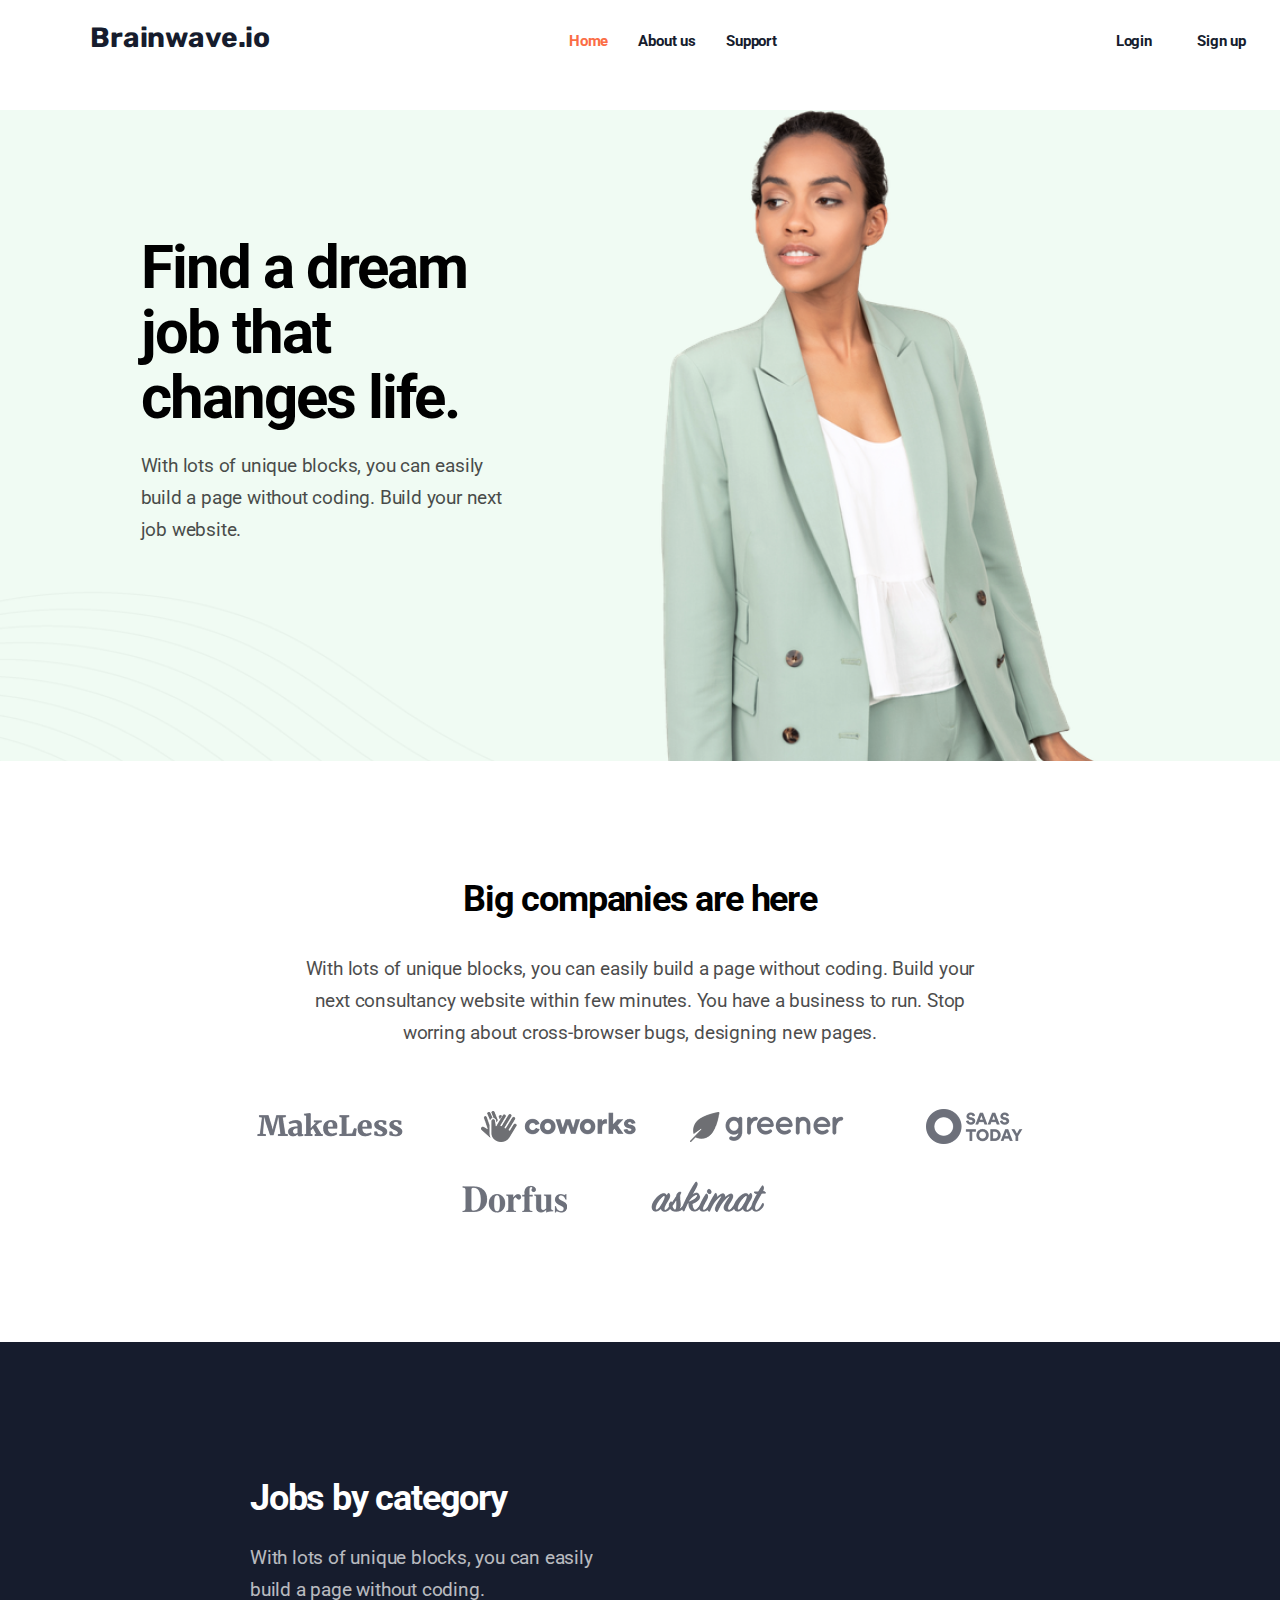
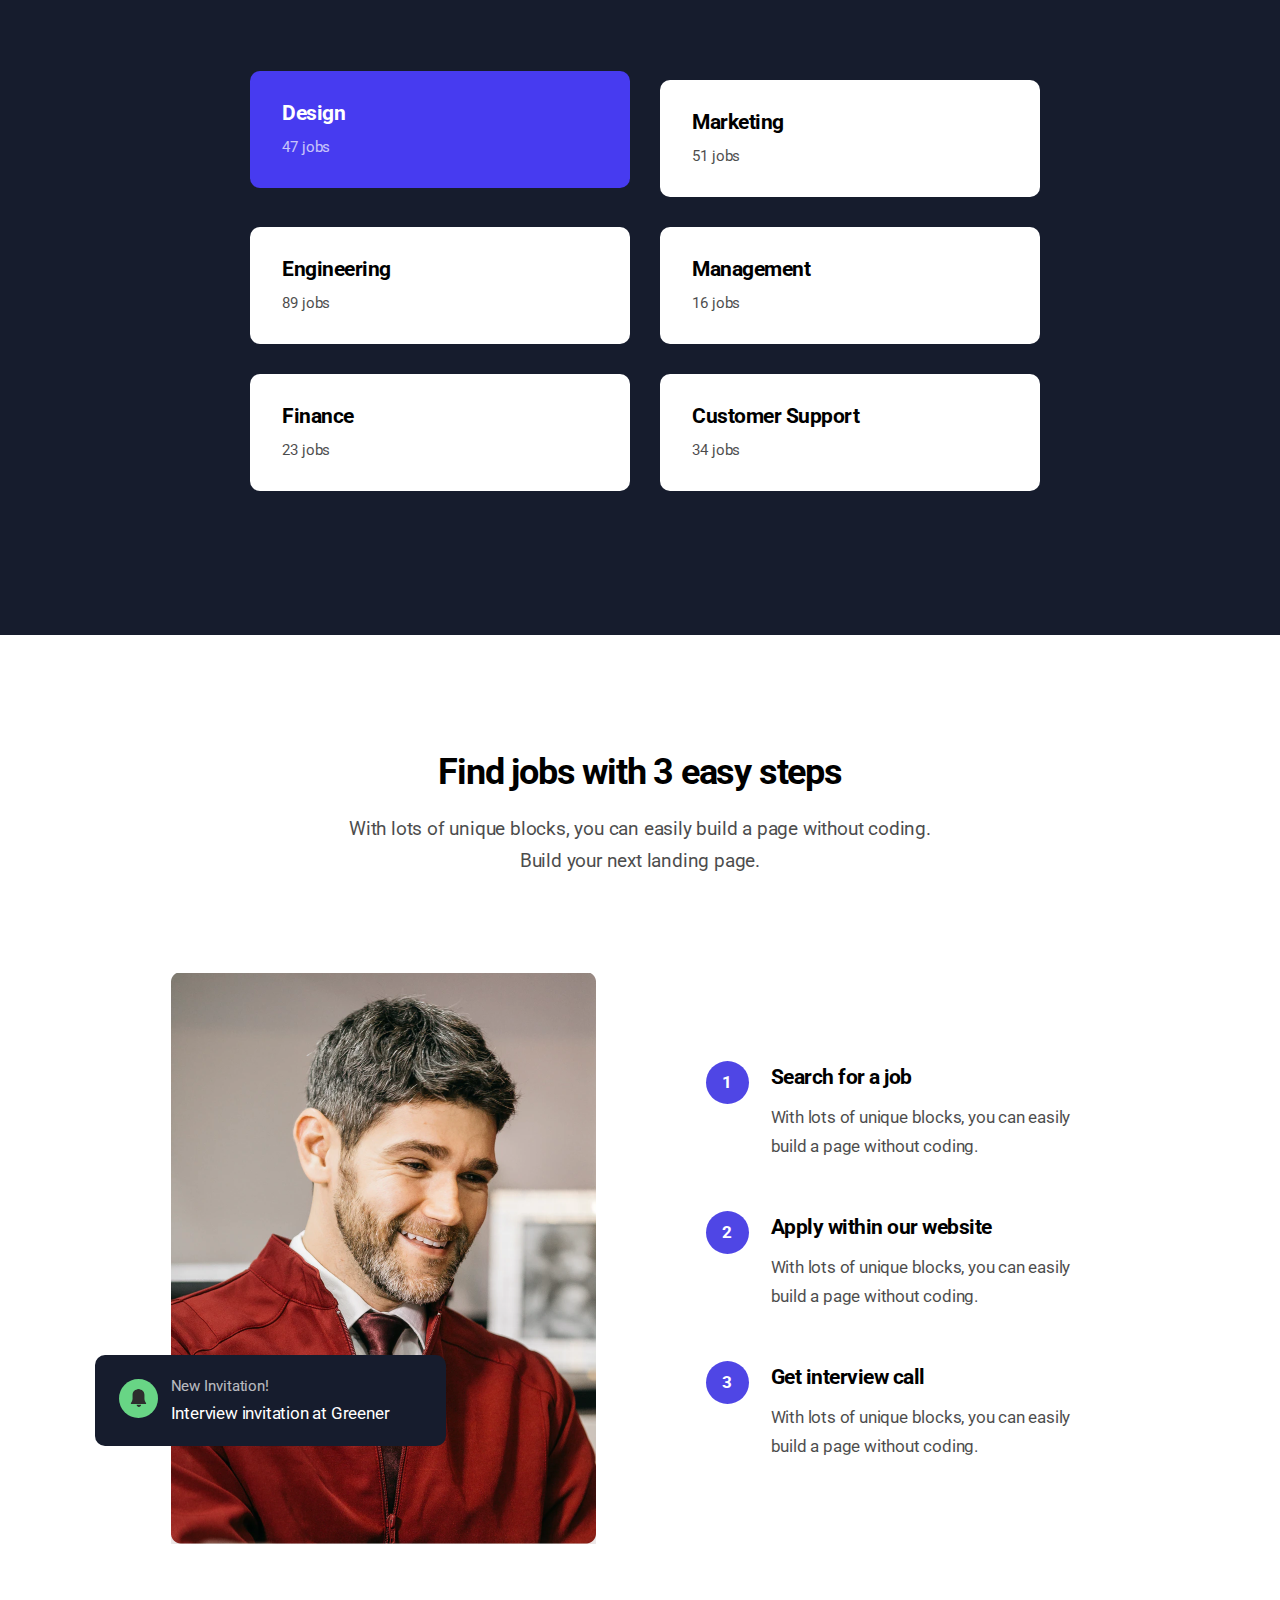
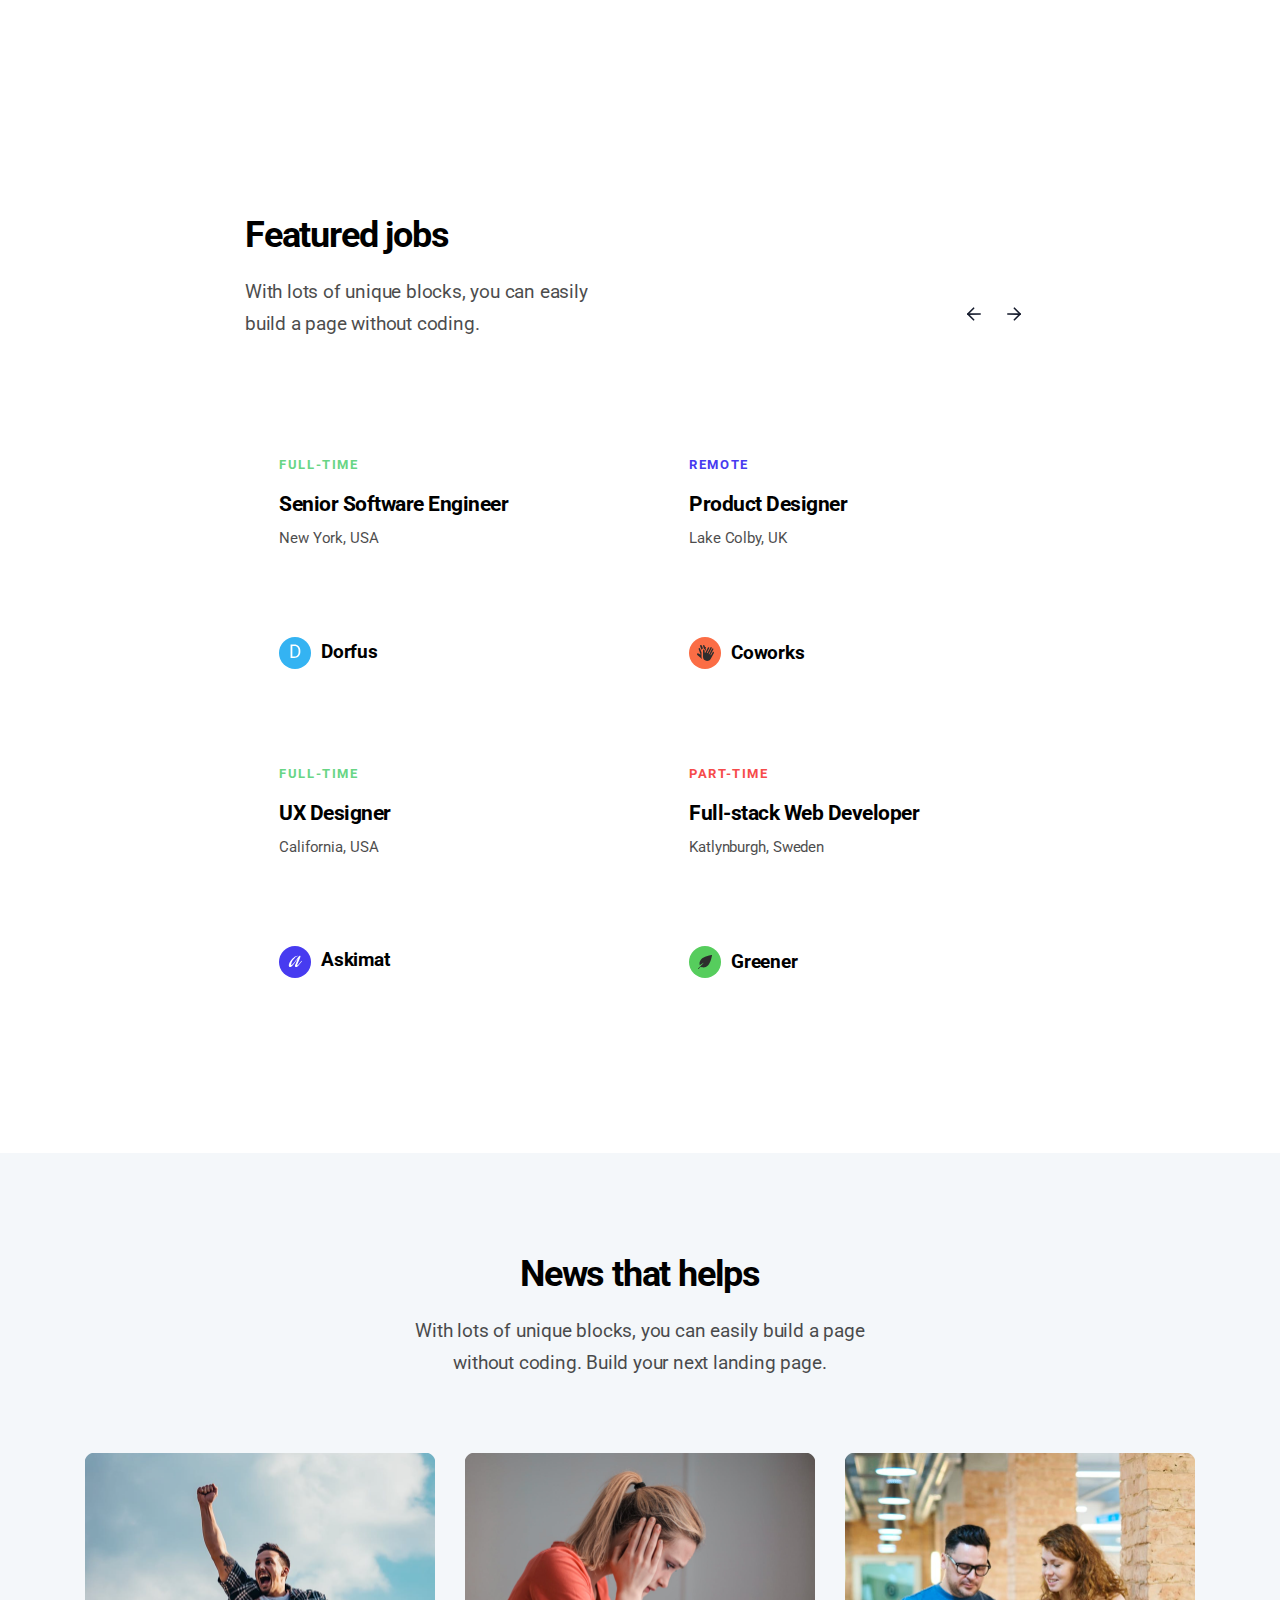
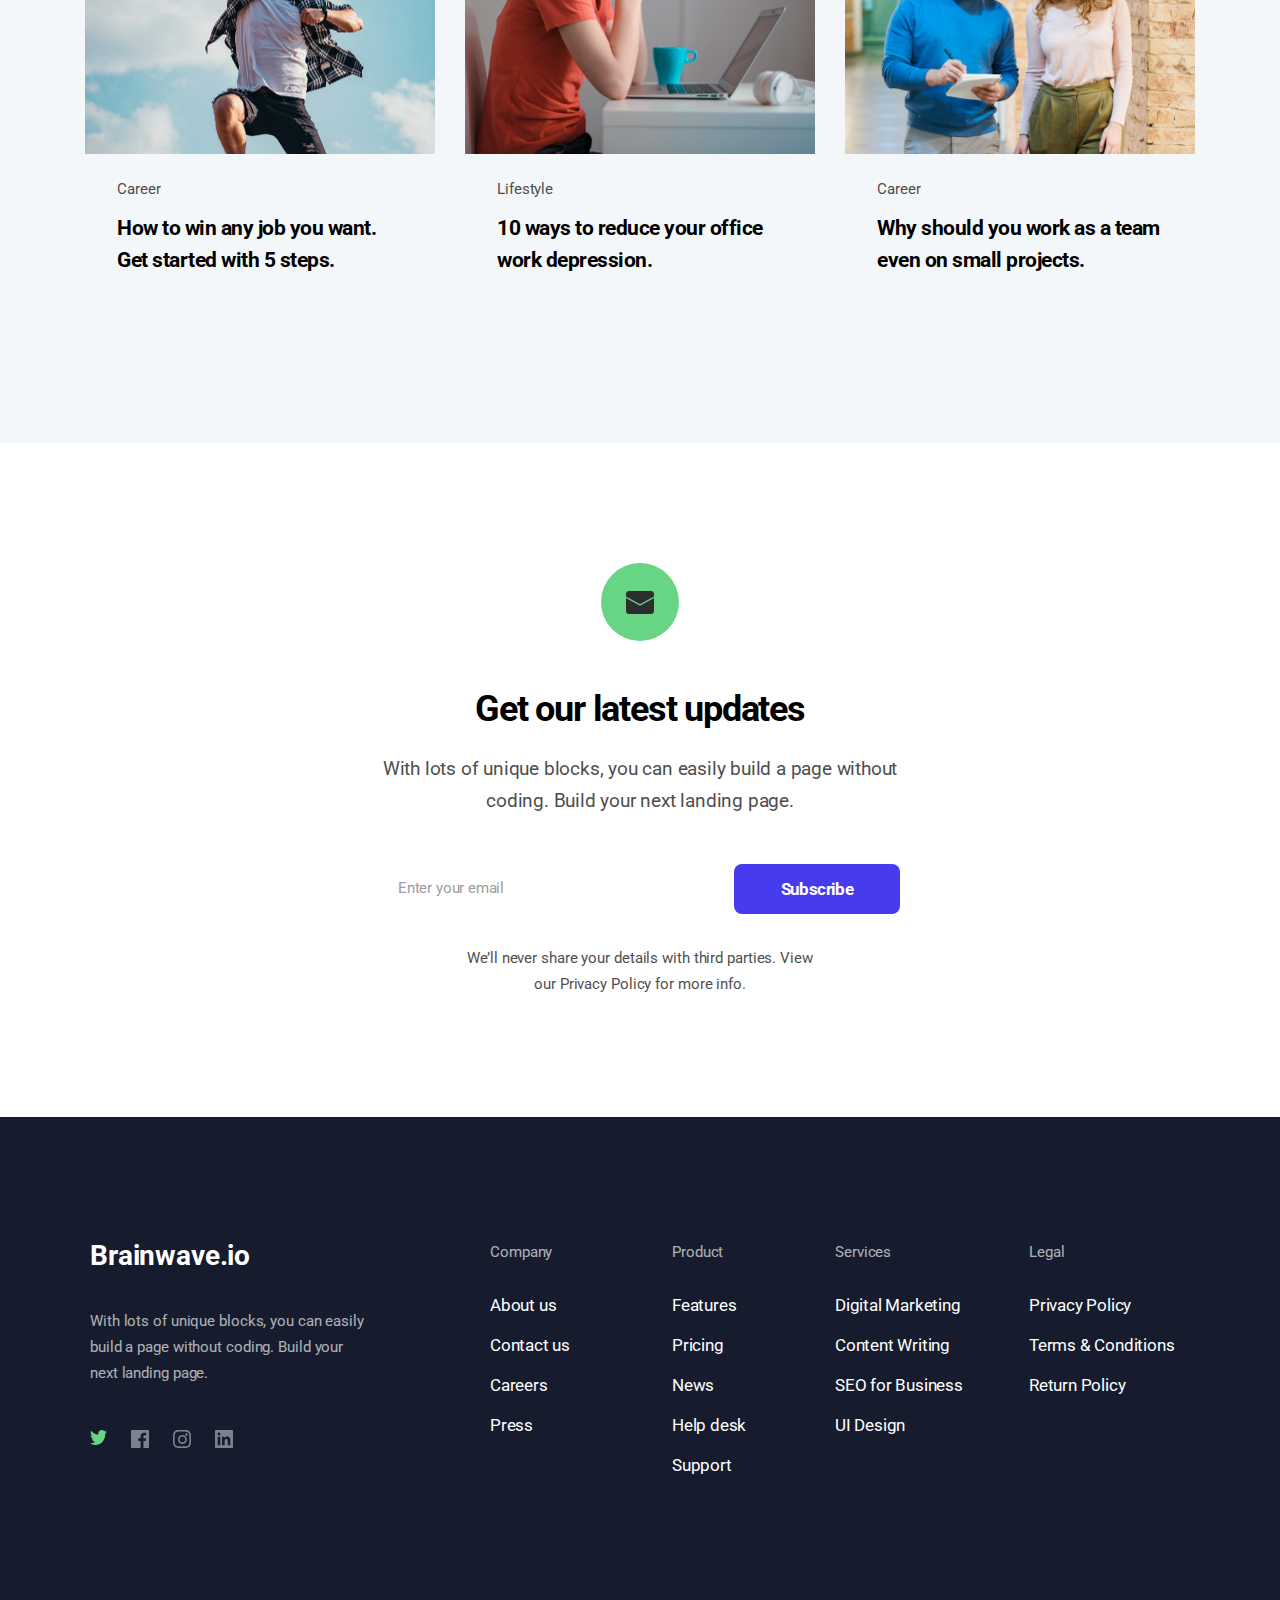
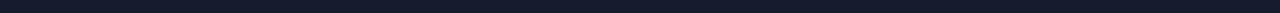
<file: index.html>
<!DOCTYPE html>
<html lang="en">

<head>
    <meta charset="UTF-8">
    <meta name="viewport" content="width=device-width, initial-scale=1.0">
    <title>Brainwave.io</title>
    <link
        href="https://fonts.googleapis.com/css2?family=Inter:ital,opsz,wght@0,14..32,100..900;1,14..32,100..900&family=Open+Sans:ital,wght@0,300..800;1,300..800&family=Outfit:wght@100..900&family=Plus+Jakarta+Sans:ital,wght@0,200..800;1,200..800&family=Roboto:ital,wght@0,100..900;1,100..900&family=Rubik:ital,wght@0,300..900;1,300..900&display=swap"
        rel="stylesheet">
    <link rel="stylesheet" href="./Assets/styles/style.css">
</head>

<body>
    <div class="main-container">
        <nav class="navbar">
            <p class="logo">Brainwave.io</p>
            <ul>
                <li><a class="color-orange" href="./index.html">Home</a></li>
                <li><a href="./Assets/pages/about.html">About us</a></li>
                <li><a href="./Assets/pages/support.html">Support</a></li>
            </ul>
            <div class="nav-buttons">
                <button class="nav-btn"><a href="./Assets/pages/login.html">Login</a></button>
                <button class="nav-btn"><a href="./Assets/pages/signup.html">Sign up</a></button>
            </div>
        </nav>
        <header class="header">
            <div class="header-content">
                <div class="header-text">
                    <h1>Find a dream job that changes life.</h1>
                    <p>With lots of unique blocks, you can easily build a page without coding. Build your next job
                        website.
                    </p>
                </div>

                <div>
                    <img src="./Assets/images/office-worker.png" alt="">
                </div>
            </div>
        </header>

        <div class="companies">
            <h2>Big companies are here</h2>
            <p>With lots of unique blocks, you can easily build a page without coding. Build your next consultancy
                website
                within few minutes. You have a business to run. Stop worring about cross-browser bugs, designing new
                pages.</p>
            <div>
                <img src="./Assets/images/Logos.png" alt="">
            </div>
        </div>

        <section class="job-categories">
            <div class="job-categories-content">
                <h2 class="h2">Jobs by category</h2>
                <p class="p job-categories-text">With lots of unique blocks, you can easily build a page without coding.
                </p>
                <div class="job-categories-list">
                    <div>
                        <h3>Design</h3>
                        <p>47 jobs</p>
                    </div>
                    <div>
                        <h3>Marketing</h3>
                        <p>51 jobs</p>
                    </div>
                    <div>
                        <h3>Engineering</h3>
                        <p>89 jobs</p>
                    </div>
                    <div>
                        <h3>Management</h3>
                        <p>16 jobs</p>
                    </div>
                    <div>
                        <h3>Finance</h3>
                        <p>23 jobs</p>
                    </div>
                    <div>
                        <h3>Customer Support</h3>
                        <p>34 jobs</p>
                    </div>
                </div>
            </div>
        </section>

        <section class="find-jobs">
            <div class="find-jobs-text">
                <h2 class="h2">Find jobs with 3 easy steps</h2>
                <p class="p">With lots of unique blocks, you can easily build a page without coding. Build your next
                    landing page.
                </p>
            </div>

            <div class="find-jobs-steps">
                <div>
                    <img src="./Assets/images/happy-man.png" alt="">

                    <div class="new-invitation">
                        <div>
                            <img src="./Assets/icons/bell-53.svg" alt="">
                        </div>
                        <div>
                            <p>New Invitation!</p>
                            <p class="p2">Interview invitation at Greener</p>
                        </div>
                    </div>
                </div>

                <ul class="find-jobs-lists">
                    <li>
                        <h3>Search for a job</h3>
                        <p>With lots of unique blocks, you can easily build a page without coding. </p>
                    </li>
                    <li>
                        <h3>Apply within our website</h3>
                        <p>With lots of unique blocks, you can easily build a page without coding. </p>
                    </li>
                    <li>
                        <h3>Get interview call</h3>
                        <p>With lots of unique blocks, you can easily build a page without coding. </p>
                    </li>
                </ul>
            </div>
        </section>

        <section class="featured-jobs">
            <div class="featured-jobs-header">
                <div>
                    <h2 class="h2">Featured jobs</h2>
                    <p class="p">With lots of unique blocks, you can easily build a page without coding.</p>
                </div>
                <div>
                    <img src="./Assets/icons/tail-left.svg" alt=""><img src="./Assets/icons/tail-right.svg" alt="">
                </div>
            </div>

            <div class="featured-jobs-list">
                <div class="featured-job-item">
                    <div>
                        <p class="fji-header">FULL-TIME</p>
                        <P class="fji-title">Senior Software Engineer</p>
                        <p class="fji-location">New York, USA</p>
                    </div>
                    <div class="fji-company">
                        <img src="./Assets/icons/Logo (1).svg" alt="">
                        <p>Dorfus</p>
                    </div>
                </div>
                <div class="featured-job-item">
                    <div>
                        <p class="fji-header purple">REMOTE</p>
                        <p class="fji-title">Product Designer</p>
                        <p class="fji-location">Lake Colby, UK</p>
                    </div>
                    <div class="fji-company">
                        <img src="./Assets/icons/Logo (2).svg" alt="">
                        <p>Coworks</p>
                    </div>
                </div>
                <div class="featured-job-item">
                    <div>
                        <p class="fji-header">FULL-TIME</p>
                        <p class="fji-title">UX Designer</p>
                        <p class="fji-location">California, USA</p>
                    </div>
                    <div class="fji-company">
                        <img src="./Assets/icons/Logo (3).svg" alt="">
                        <p>Askimat</p>
                    </div>
                </div>
                <div class="featured-job-item">
                    <div>
                        <p class="fji-header red">PART-TIME</p>
                        <p class="fji-title">Full-stack Web Developer</p>
                        <p class="fji-location">Katlynburgh, Sweden</p>
                    </div>
                    <div class="fji-company">
                        <img src="./Assets/icons/Logo (4).svg" alt="">
                        <p>Greener</p>
                    </div>
                </div>
            </div>
        </section>

        <section class="news">
            <div class="news-header">
                <h2 class="h2">News that helps</h2>
                <p class="p">With lots of unique blocks, you can easily build a page without coding. Build your next
                    landing page.
                </p>
            </div>
            <div class="news-content">
                <div class="news-item">
                    <img src="./Assets/images/image-card-1.png" alt="">
                    <p>Career</p>
                    <h3>How to win any job you want. Get started with 5 steps.</h3>
                </div>
                <div class="news-item">
                    <img src="./Assets/images/image-card-2.png" alt="">
                    <p>Lifestyle</p>
                    <h3>10 ways to reduce your office work depression.</h3>
                </div>
                <div class="news-item">
                    <img src="./Assets/images/image-card-3.png" alt="">
                    <p>Career</p>
                    <h3>Why should you work as a team even on small projects.</h3>
                </div>
            </div>
        </section>

        <section class="subscribe">
            <img src="./Assets/icons/letter.svg" alt="">
            <h2 class="h2">Get our latest updates</h2>
            <p class="p">With lots of unique blocks, you can easily build a page without coding. Build your next landing
                page.</p>
            <form class="subscribe-form">
                <div class="subscribe-input">
                    <input type="email" placeholder="Enter your email">
                    <button type="submit">Subscribe</button>
                </div>
                <p>We’ll never share your details with third parties.
                    View our Privacy Policy for more info.</p>
            </form>
        </section>

        <div class="background-color">
            <footer class="footer">
                <div class="footer-content1">
                    <p class="footer-company">Brainwave.io</p>
                    <p class="footer-text">With lots of unique blocks, you can easily build a page without coding. Build
                        your next landing page.
                    </p>
                    <ul>
                        <li><a href="#"><img src="./Assets/icons/icon-x.svg" alt=""></a></li>
                        <li><a href="#"><img src="./Assets/icons/icon-fb.svg" alt=""></a></li>
                        <li><a href="#"><img src="./Assets/icons/icon-ig.svg" alt=""></a></li>
                        <li><a href="#"><img src="./Assets/icons/icon-ln.svg" alt=""></a></li>
                    </ul>
                </div>

                <div class="footer-content2">
                    <h4>Company</h4>
                    <li><a href="#">About us</a></li>
                    <li><a href="#">Contact us</a></li>
                    <li><a href="#">Careers</a></li>
                    <li><a href="#">Press</a></li>
                </div>
                <div class="footer-content3">
                    <h4>Product</h4>
                    <ul>
                        <li><a href="#">Features</a></li>
                        <li><a href="#">Pricing</a></li>
                        <li><a href="#">News</a></li>
                        <li><a href="#">Help desk</a></li>
                        <li><a href="#">Support</a></li>
                    </ul>
                </div>
                <div class="footer-content4">
                    <h4>Services</h4>
                    <ul>
                        <li><a href="#">Digital Marketing</a></li>
                        <li><a href="#">Content Writing</a></li>
                        <li><a href="#">SEO for Business</a></li>
                        <li><a href="#">UI Design</a></li>
                    </ul>
                </div>
                <div class="footer-content5">
                    <h4>Legal</h4>
                    <ul>
                        <li><a href="#">Privacy Policy</a></li>
                        <li><a href="#">Terms & Conditions</a></li>
                        <li><a href="#">Return Policy</a></li>
                    </ul>
            </footer>
        </div>
    </div>
</body>

</html>
</file>
<file: Assets/styles/style.css>
* {
    padding: 0;
    margin: 0;
    box-sizing: border-box;
    list-style: none;
    text-decoration: none;
    color: inherit;
    font-family: "Roboto", sans-serif;
}

.h2 {
    font-weight: 700;
    font-size: 36px;
    line-height: 48px;
    letter-spacing: -1.2px;
}

.p {
    font-weight: 400;
    font-size: 19px;
    line-height: 32px;
    letter-spacing: -0.2px;
    opacity: 70%;
}

.main-container {
    max-width: 1600px;
    margin: auto;
    overflow: hidden;
    /* background-color: #F4F7FA; */
}





/* --------------------HOME--------------------------- */

.background-color2 {
    background-color: #F0FBF3;
    overflow: hidden;
}

.navbar {
    color: #161C2D;
    height: 33px;
    display: flex;
    justify-content: space-between;
    align-items: center;
    max-width: 1232px;
    padding-left: 66px;
    padding-right: 10px;
    margin: auto;
    margin-top: 21px;
}

.navbar ul {
    display: flex;
    gap: 30px;
    margin-top: 7px;
    padding-right: 40px;
}

.navbar ul li {
    font-weight: 700;
    font-size: 15px;
    line-height: 26px;
    letter-spacing: -0.01em;
}

.color-orange {
    color: #FB6D45;
}

.nav-buttons {
    display: flex;
    gap: 45px;
    align-items: center;
    margin-top: 7px;
}

.nav-btn {
    font-weight: 700;
    font-size: 15px;
    line-height: 26px;
    letter-spacing: -0.01em;
    background-color: inherit;
    border: none;
}

.logo {
    color: #161C2D;
    font-weight: 700;
    font-size: 28px;
    line-height: 100%;
    letter-spacing: -0.16px;
    font-family: rubik, sans-serif;
}





/* -----------------HEADER-------------------- */

.header-content {
    display: flex;
    align-items: center;
    justify-content: center;
    margin-top: 56px;
    background-image: url(../images/wave\ 1.png);
    background-color: #F0FBF3;
}

.header-text {
    max-width: 518px;
    min-height: 402px;
}

.header-content h1 {
    font-weight: 700;
    font-size: 60px;
    line-height: 65px;
    letter-spacing: -2px;
    padding-right: 150px;
}

.header-content p {
    font-weight: 400;
    font-size: 19px;
    line-height: 32px;
    letter-spacing: -0.2px;
    margin-top: 20px;
    padding-right: 150px;
    opacity: 70%;
}

.header img {
    width: 100%;
    height: 100%;
    display: block;
}





/* ----------------------COMPANIES---------------------- */

.companies {
    text-align: center;
    max-width: 766px;
    min-height: 338px;
    margin: 114px auto 125px auto;
}

.companies h2 {
    font-weight: 700;
    font-size: 36px;
    line-height: 48px;
    letter-spacing: -1.2px;
    margin-bottom: 30px;
}

.companies p {
    font-weight: 400;
    font-size: 19px;
    line-height: 32px;
    letter-spacing: -0.2px;
    margin-bottom: 60px;
    margin-inline: 40px;
    opacity: 70%;
}





/* ----------------------JOB CATEGORIES---------------------- */

.job-categories {
    background-color: #161C2D;
    min-height: 746px;
    overflow: hidden;
}

.job-categories-content {
    max-width: 1110px;
    min-height: 470px;
    margin: 132px 240px 144px 250px;
}

.job-categories-content h2 {
    margin-bottom: 20px;
    color: #FFFFFF;
}

.job-categories-text {
    margin-bottom: 74px;
    width: 388px;
    color: #FFFFFF;
}

.job-categories-list {
    display: flex;
    flex-wrap: wrap;
    gap: 30px;
}

.job-categories-list div {
    background-color: #FFFFFF;
    height: 117px;
    width: 260px;
    flex-grow: 1;
    border-radius: 10px;
}

.job-categories-list div:first-child {
    background-color: #473BF0;
    color: #FFFFFF;
    position: relative;
    top: -9px;
}

.job-categories-list h3 {
    font-weight: 700;
    font-size: 21px;
    line-height: 32px;
    letter-spacing: -0.5px;
    margin-top: 26px;
    margin-left: 32px;
}

.job-categories-list p {
    font-weight: 400;
    font-size: 15px;
    line-height: 26px;
    letter-spacing: -0.1px;
    margin-top: 5px;
    margin-left: 32px;
    opacity: 70%;
}






/* ----------------------FIND JOBS---------------------- */

.find-jobs {
    margin-top: 113px;
}

.find-jobs h2 {
    margin-bottom: 17px;
}

.find-jobs-text {
    text-align: center;
    max-width: 589px;
    margin: 0 auto 96px auto;
}

.find-jobs-steps {
    display: flex;
    justify-content: center;
    align-items: center;
    gap: 110px;
    padding-bottom: 65px;
}

.find-jobs-steps img {
    max-width: 425px;
    height: auto;
}

.new-invitation {
    display: flex;
    background-color: #161C2D;
    align-items: center;
    min-height: 91px;
    width: 351px;
    color: #FFFFFF;
    border-radius: 10px;
    position: relative;
    top: -193px;
    left: -76px;
}

.new-invitation img {
    background-color: #68D585;
    width: 39px;
    height: 39px;
    border-radius: 50%;
    margin-right: 13px;
    margin-left: 24px;
    padding: 10px;
}

.new-invitation p {
    font-weight: 400;
    font-size: 15px;
    line-height: 26px;
    letter-spacing: -0.1px;
    opacity: 70%;
}

.new-invitation .p2 {
    font-weight: 400;
    font-size: 17px;
    line-height: 29px;
    letter-spacing: -0.2px;
    opacity: 100%;
}

.find-jobs-lists {
    counter-reset: step-counter;
    list-style: none;
    position: relative;
    top: -45px;
}

.find-jobs-lists li {
    counter-increment: step-counter;
    margin-bottom: 50px;
    position: relative;
    padding-left: 65px;
    max-width: 404px;
    padding-right: 15px;
}

.find-jobs-lists li::before {
    content: counter(step-counter);
    position: absolute;
    left: 0;
    top: 0;
    width: 43px;
    height: 43px;
    background-color: #4f46e5;
    color: #ffffff;
    border-radius: 50%;
    text-align: center;
    line-height: 43px;
    font-weight: 700;
    font-size: 17px;
}

.find-jobs-lists li h3 {
    font-weight: 700;
    font-size: 21px;
    line-height: 32px;
    letter-spacing: -0.5px;
    margin-bottom: 10px;
}

.find-jobs-lists li p {
    font-weight: 400;
    font-size: 17px;
    line-height: 29px;
    letter-spacing: -0.2px;
    opacity: 70%;
}

.find-jobs-lists li:last-child {
    margin-bottom: 0;
}





/* ----------------------FEATURED JOBS---------------------- */

.featured-jobs {
    /* min-height: 740px; */
    margin: 0 auto;
    padding: 107px 245px 141px 245px;
    display: flex;
    flex-direction: column;
}

.featured-jobs-header {
    display: flex;
    align-items: flex-end;
    justify-content: space-between;
    margin-bottom: 84px;
}

.featured-jobs-header h2 {
    margin-bottom: 17px;
}

.featured-jobs-header p {
    max-width: 353px;
}

.featured-jobs-header img {
    display: inline-block;
    width: 40px;
    height: 44px;
    padding: 15px 14px 15px 12px;
}

.featured-jobs-list {
    display: flex;
    gap: 30px;
}

.featured-job-item {
    width: 255px;
    height: 279px;
    border-radius: 10px;
    padding: 34px;
    display: flex;
    flex-direction: column;
    justify-content: space-between;
    flex-grow: 1;
}

.fji-header {
    color: #68D585;
    font-weight: 700;
    font-size: 13px;
    line-height: 100%;
    letter-spacing: 1.63px;
    margin-bottom: 17px;
}

.purple {
    color: #473BF0;
}

.red {
    color: #F64B4B
}

.fji-title {
    font-weight: 700;
    font-size: 21px;
    line-height: 32px;
    letter-spacing: -0.5px;
    margin-bottom: 5px;
}

.fji-location {
    font-weight: 400;
    font-size: 15px;
    line-height: 26px;
    letter-spacing: -0.1px;
    opacity: 70%;
}

.fji-company {
    display: flex;
    align-items: center;
    gap: 10px;
}

.fji-company p {
    font-weight: 700;
    font-size: 19px;
    line-height: 32px;
    letter-spacing: -0.2px;
}

@media (max-width: 1300px) {
    .featured-jobs-list {
        flex-wrap: wrap;
        justify-content: center;
    }

    .featured-job-item {
        width: 45%;
    }
}





/* --------------------NEWS-------------------- */

.news {
    /* min-height: 890px; */
    overflow: hidden;
    background-color: #F4F7FA
}

.news-header {
    text-align: center;
    margin-top: 97px;
    margin-bottom: 74px;
    margin-inline: auto;
    max-width: 505px;
}

.news-header h2 {
    margin-bottom: 17px;
}

.news-content {
    display: flex;
    justify-content: center;
    gap: 30px;
    margin-bottom: 140px;
}

.news-content img {
    width: 100%;
    height: auto;
    display: block;
}

.news-item {
    max-width: 350px;
}

.news-item p {
    font-weight: 400;
    font-size: 15px;
    line-height: 26px;
    letter-spacing: -0.1px;
    opacity: 70%;
    margin-top: 22px;
    margin-bottom: 10px;
    margin-left: 32px;
}

.news-item h3 {
    font-weight: 700;
    font-size: 21px;
    line-height: 32px;
    letter-spacing: -0.5px;
    margin-inline: 32px;
    margin-bottom: 27px;
}





/* --------------------SUBSCRIBE-------------------- */

.subscribe {
    text-align: center;
    padding-block: 120px;
    max-width: 532px;
    margin: 0 auto;
}

.subscribe img {
    display: inline-block;
    margin-bottom: 40px;
}

.subscribe h2 {
    margin-bottom: 20px;
}

.subscribe-form {
    margin-top: 40px;
}

.subscribe-form input {
    flex-grow: 1;
    padding: 24px;
    border-radius: 10px;
    border: none;
}

.subscribe-form input::placeholder {
    font-weight: 400;
    font-size: 15px;
    line-height: 100%;
    opacity: 70%;
    letter-spacing: -0.18px;
}

.subscribe-form button {
    width: 166px;
    padding: 9px;
    border-radius: 8px;
    border: none;
    background-color: #473BF0;
    color: #FFFFFF;
    font-weight: 700;
    font-size: 17px;
    line-height: 32px;
    letter-spacing: -0.6px;
    margin-right: 6px;
}

.subscribe-form .subscribe-input {
    display: flex;
    justify-content: center;
    align-items: center;
    gap: 10px;
    margin-bottom: 20px;
}

.subscribe-form p {
    font-weight: 400;
    font-size: 15px;
    line-height: 26px;
    letter-spacing: -0.1px;
    opacity: 70%;
    margin-top: 25px;
    max-width: 365px;
    margin-inline: auto;
}





/*---------------------FOOTER-------------------- */

.footer {
    min-height: 496px;
    color: #FFFFFF;
    padding-block: 122px 128px;
    margin-inline: auto;
    max-width: 1100px;
    display: flex;
    justify-content: space-between;
    gap: 30px;
}

.background-color {
    background-color: #161C2D;
}

.footer-content1 {
    width: 274px;
    margin-right: 8%;
}

.footer-content2 {
    width: 144px;
    min-width: 80px;
}

.footer-content3 {
    width: 125px;
    min-width: 74px;
}

.footer-content4 {
    width: 156px;
    min-width: 127px;
}

.footer-content5 {
    width: 161px;
    min-width: 145px;
}


.footer-content1 ul {
    display: flex;
    gap: 24px;
}

.footer-company {
    font-weight: 700;
    font-size: 28px;
    line-height: 33px;
    letter-spacing: -0.16px;
    margin-bottom: 36px;
}

.footer h4 {
    font-weight: 400;
    font-size: 15px;
    line-height: 26px;
    letter-spacing: -0.1px;
    margin-bottom: 20px;
    opacity: 65%;
}

.footer-text {
    font-weight: 400;
    font-size: 15px;
    line-height: 26px;
    letter-spacing: -0.1px;
    opacity: 65%;
    margin-bottom: 44px;
}

.footer li {
    font-weight: 400;
    font-size: 17px;
    line-height: 40px;
    letter-spacing: -0.2px;
}

.footer-content1 li {
    line-height: 18px;
}





/* ---------------------ABOUT PAGE----------------------- */

.about-section {
    max-width: 1110px;
    margin: 109px auto 86px auto;
    text-align: center;
}

.about-section h1 {
    font-weight: 700;
    font-size: 60px;
    line-height: 65px;
    letter-spacing: -2px;
    margin-bottom: 44px;
}

.about-section p {
    font-weight: 400;
    font-size: 19px;
    line-height: 32px;
    letter-spacing: -0.2px;
    opacity: 70%;
    margin-bottom: 58px;
    max-width: 600px;
    margin-inline: auto;
}

.about-section img {
    width: 100%;
    height: auto;
    display: block;
    margin: 0 auto 141px auto;
}

.about-text {
    margin: 0 auto;
    text-align: left;
    display: flex;
    justify-content: center;
    gap: 121px;
}

.about-text h2 {
    font-weight: 700;
    font-size: 48px;
    line-height: 58px;
    letter-spacing: -1.8px;
    max-width: 451px;
}

.about-text-paragraphs {
    max-width: 469px;
}

.about-text p {
    font-weight: 400;
    font-size: 19px;
    line-height: 32px;
    letter-spacing: -0.2px;
    opacity: 70%;
}





/* ------------------------CODERS SECTION------------------- */

.coders-section {
    margin:  auto;
    padding-block: 181px 138px;
    display: flex;
    justify-content: center;
    align-items: center;
    gap: 95px;
    background-color: #F4F7FA
}

.coders-images {
    display: flex;
    gap: 30px;
    max-width: 479px;
    flex-wrap: wrap;
    justify-content: center;
}

.coders-images img {
    max-width: 224px;
    height: auto;
    display: block;
}

.coders-images img:first-child, img:nth-child(3) {
    position: relative;
    top: -42px;
}

.coders-text {
    max-width: 495px;
}

.coders-text h2 {
    font-weight: 700;
    font-size: 48px;
    line-height: 58px;
    letter-spacing: -1.8px;
    margin-bottom: 38px;
    max-width: 382px;
}

.coders-text p {
    font-weight: 400;
    font-size: 19px;
    line-height: 32px;
    letter-spacing: -0.2px;
    opacity: 70%;
}





/* ---------------------------TEAM SECTION------------------- */

.team-section {
    margin: 107px auto 179px auto;
}

.team-text {
    text-align: center;
    max-width: 611px;
    margin: 0 auto 68px auto;
}

.team-text h2 {
    font-weight: 700;
    font-size: 48px;
    line-height: 58px;
    letter-spacing: -1.8px;
    margin-bottom: 25px;
}

.team-text p {
    font-weight: 400;
    font-size: 19px;
    line-height: 32px;
    letter-spacing: -0.2px;
    opacity: 70%;
}

.team-members {
    max-width: 1158px;
    display: flex;
    flex-wrap: wrap;
    row-gap: 60px;
    column-gap: 30px;
    margin-inline: auto;
}

.team-members img {
    max-width: 267px;
    display: block;
}

.name {
    font-weight: 700;
    font-size: 21px;
    line-height: 32px;
    letter-spacing: -0.5px;
    margin-top: 31px;
    margin-bottom: 4px;
}

.title {
    font-weight: 400;
    font-size: 19px;
    line-height: 32px;
    letter-spacing: -0.2px;
    opacity: 70%;
}





/* ------------------SUPPORT PAGE-------------------- */

.support-header {
    max-width: 640px;
    min-height: 202px;
    margin: 109px auto 39px auto;
    text-align: center;
}

.support-header h1 {
    font-weight: 700;
    font-size: 60px;
    line-height: 65px;
    letter-spacing: -2px;
    margin-bottom: 44px;
}

.support-header p {
    font-weight: 400;
    font-size: 19px;
    line-height: 32px;
    letter-spacing: -0.2px;
    opacity: 70%;
}

.support-section {
    max-width: 752px;
    margin: 0 auto 210px auto;
    padding-right: 20px;
}

.support-section p {
    font-weight: 400;
    font-size: 17px;
    line-height: 29px;
    letter-spacing: -0.2px;
    opacity: 70%;
    margin-bottom: 43px;
}

.support-section h3 {
    font-weight: 700;
    font-size: 19px;
    line-height: 32px;
    letter-spacing: -0.2px;
    margin-bottom: 20px;
}

.support-section .security {
    margin-bottom: 12px;
}   

.support-section li {
    font-weight: 400;
    font-size: 17px;
    line-height: 50px;
    letter-spacing: -0.2px;
    opacity: 70%;
    list-style-type: disc;
    margin-left: 18px;
}

.support-section ul {
    margin-bottom: 43px;
}





/* ---------------------------LOGIN PAGE----------------------------- */

.login-header {
    font-family: rubik, sans-serif;
    width: 157px;
    text-align: center;
    font-weight: 700;
    font-size: 24px;
    line-height: 28px;
    letter-spacing: -0.13px;
    margin: 25px auto 26px auto;
    position: relative;
    left: -18.5px;
}

.login-section {
    margin: 0px auto 69px auto;
    background-color: #F4F7FA;
    padding-block: 125px 158px;
}

.login-intro {
    max-width: 338px;
    margin: 0 auto 55px auto;
    text-align: center;
}

.login-intro h1 {
    font-weight: 700;
    font-size: 60px;
    line-height: 65px;
    letter-spacing: -2px;
    margin-bottom: 34px;
}

.login-intro p {
    font-weight: 400;
    font-size: 19px;
    line-height: 32px;
    letter-spacing: -0.2px;
    opacity: 70%;
}

.login-form {
    max-width: 350px;
    margin: 0 auto;
    padding: 31px 25px;
    display: flex;
    flex-direction: column;
}

.login-form label {
    font-weight: 700;
    font-size: 15px;
    line-height: 26px;
    letter-spacing: -0.1px;
    margin-bottom: 7px;
}

.login-form input {
    width: 100%;
    height: 50px;
    margin-bottom: 20px;
    border-radius: 8px;
    border: solid 1px #E7E9ED;
}

.login-form input:focus {
    outline: none;
}

.login-form input::placeholder {
    font-weight: 400;
    font-size: 15px;
    line-height: 26px;
    opacity: 70%;
    letter-spacing: -0.1px;
    padding-left: 18px;
    padding-inline: 18px 20px;
}

.login-form button {
    width: 100%;
    height: 59px;
    margin-top: 50px;
    background-color: #473BF0;
    color: #FFFFFF;
    font-weight: 700;
    font-size: 17px;
    line-height: 32px;
    letter-spacing: -0.6px;
    border-radius: 8px;
    border: none;
}

.signup-link {
    text-align: center;
    font-weight: 400;
    font-size: 17px;
    line-height: 29px;
    letter-spacing: -0.2px;
    margin-top: 39px;
}

.signup-link a {
    color: #473BF0;
}

.signup-link a:hover {
    text-decoration: underline;
    color: #161C2D;
    cursor: pointer;
}





/* ---------------------SIGNUP PAGE--------------------- */

.signup-section {
    margin: 0 auto 69px auto;
    background-color: #F4F7FA;
    padding-block: 125px 137px;
}

.login-form {
    background-color: #ffffff;
    border-radius: 10px;
    border: solid 1px #E7E9ED;
}
.login-form .signup-button {
    margin-top: 57px;
}

.login-link {
    text-align: center;
    font-weight: 400;
    font-size: 17px;
    line-height: 29px;
    letter-spacing: -0.2px;
    margin-top: 46px;
}

.login-link a {
    color: #473BF0;
}

.login-link a:hover {
    text-decoration: underline;
    color: #161C2D;
    cursor: pointer;
}
</file>
